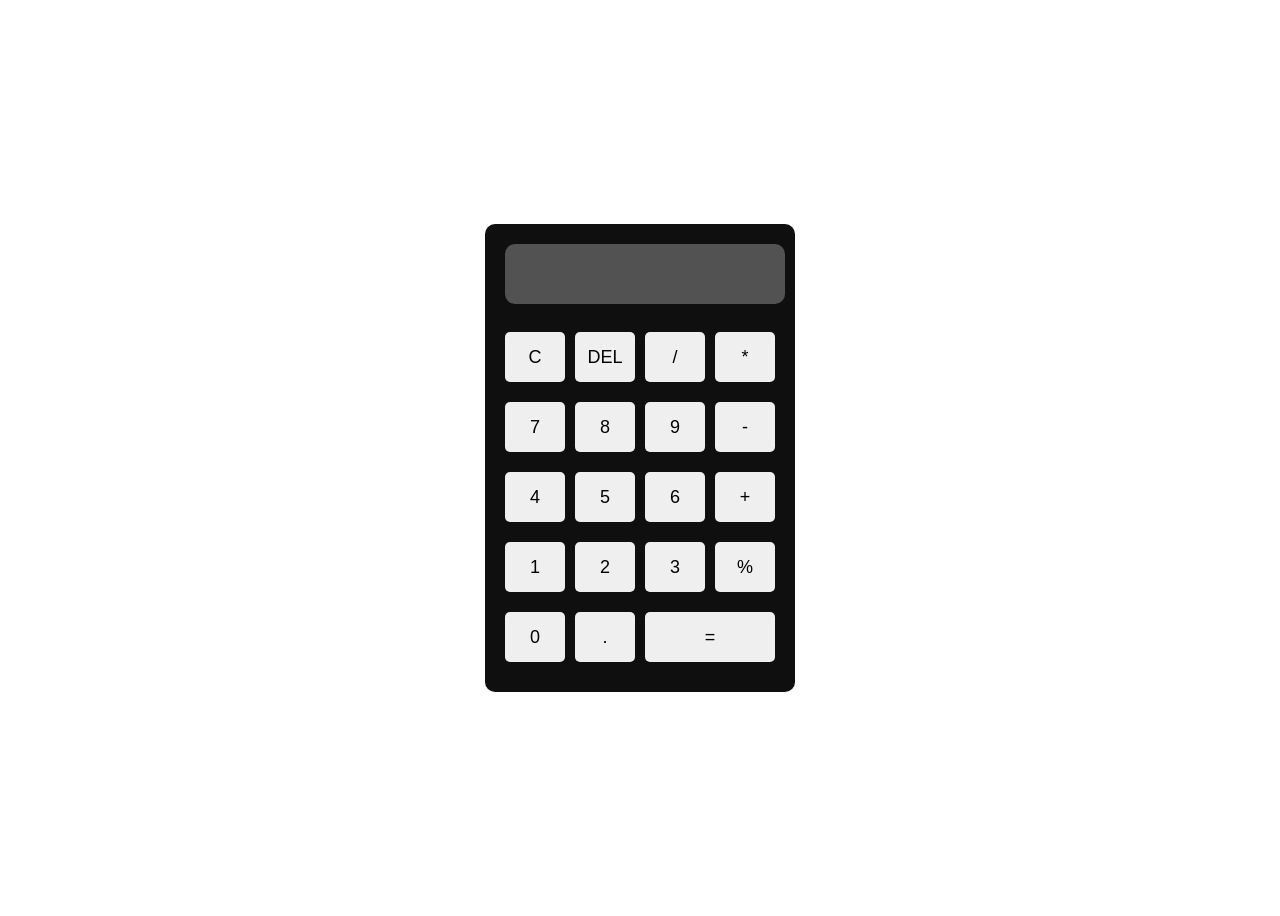
<file: calculator/calculator.html>
<!DOCTYPE html>
<html>
<head>
<title>Calculator</title>
<link rel="stylesheet" href="stylec.css">
</head>

<body>

<div class="calculator">

<input type="text" id="display" disabled>

<div class="buttons">

<button onclick="clearDisplay()">C</button>
<button onclick="deleteLast()">DEL</button>
<button onclick="append('/')">/</button>
<button onclick="append('*')">*</button>

<button onclick="append('7')">7</button>
<button onclick="append('8')">8</button>
<button onclick="append('9')">9</button>
<button onclick="append('-')">-</button>

<button onclick="append('4')">4</button>
<button onclick="append('5')">5</button>
<button onclick="append('6')">6</button>
<button onclick="append('+')">+</button>

<button onclick="append('1')">1</button>
<button onclick="append('2')">2</button>
<button onclick="append('3')">3</button>
<button onclick="append('%')">%</button>


<button onclick="append('0')">0</button>
<button onclick="append('.')">.</button>
<button onclick="calculate()" class="zero">=</button>

</div>
</div>

<script src="script1.js"></script>

</body>
</html>
</file>
<file: calculator/stylec.css>
body{
display:flex;
justify-content:center;
align-items:center;
height:100vh;
background:white;
font-family:Arial;
}

.calculator{
background:#0f0f0f;
padding:20px;
border-radius:10px;
}

#display{
width:100%;
height:50px;
font-size:20px;
color: #0f0f0f;
margin-bottom:10px;
text-align:right;
padding:5px;
border-radius: 10px;
border: none;
}

.buttons{
display:grid;
grid-template-columns:repeat(4,60px);
grid-template-rows:repeat(5,60px);
gap:10px;
padding-top: 18px;
}

button{
height:50px;
font-size:18px;
border:none;
border-radius:5px;
cursor:pointer;
}

.zero{
grid-column:span 2;
}
</file>
